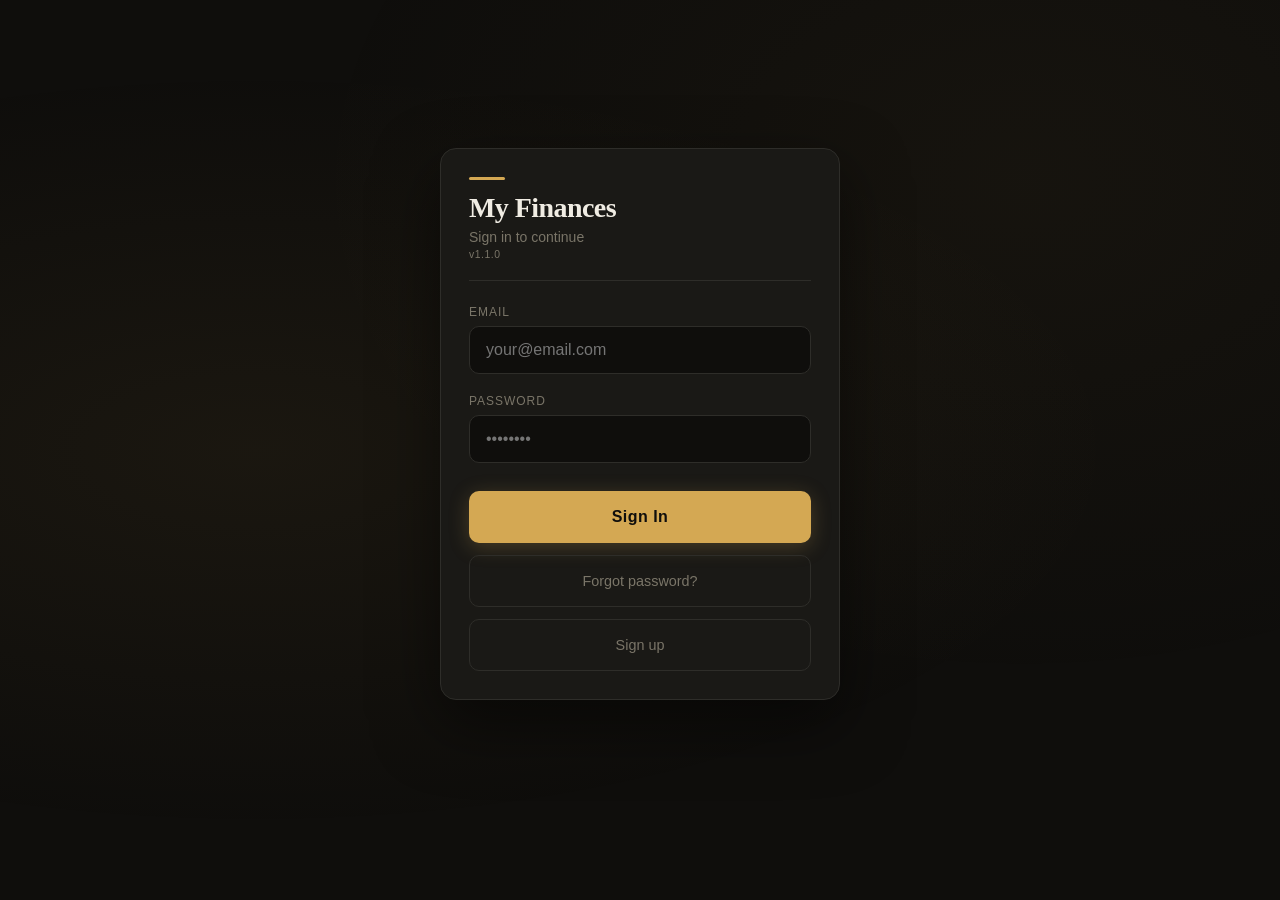
<file: login.html>
<!DOCTYPE html>
<html lang="en">
<head>
    <meta charset="UTF-8">
    <meta name="viewport" content="width=device-width, initial-scale=1.0">
    <link rel="manifest" href="finances.json">
    <title>My Finances — Login</title>
    <link rel="stylesheet" href="style.css">
</head>
<body>
    <div class="card login-card">
        <div class="card-header">
            <div class="accent-line"></div>
            <h1>My Finances</h1>
            <p>Sign in to continue</p>
            <span class="version">v1.1.0</span>
        </div>

        <div class="offline-login-msg" id="offlineLoginMsg">
            📡 You're offline.<br>
            Please connect to sign in for the first time.
        </div>

        <div id="loginContent">

            <div class="form-group">
                <label for="email">Email</label>
                <input type="email" id="email" placeholder="your@email.com"
                       autocomplete="email" inputmode="email" />
            </div>

            <div class="form-group">
                <label for="password">Password</label>
                <input type="password" id="password" placeholder="••••••••"
                       autocomplete="current-password" />
            </div>

            <div class="form-actions">
                <button class="btn-submit" id="loginBtn">Sign In</button>
                <button class="btn-secondary" id="forgotBtn">Forgot password?</button>
                <button class="btn-secondary" id="signupBtn">Sign up</button>
            </div>
        </div>
    </div>

    <div class="toast" id="toast"></div>

    <script type="module" src="login.js"></script>
</body>
</html>
</file>
<file: style.css>
:root {
    --bg: #0f0e0c;
    --surface: #1a1916;
    --border: #2e2d29;
    --accent: #d4a853;
    --accent-dim: #a07a32;
    --text: #f0ece3;
    --text-muted: #7a7568;
    --success: #4caf7d;
    --error: #e05252;
    --radius: 10px;
    --safe-top: env(safe-area-inset-top, 0px);
    --safe-bottom: env(safe-area-inset-bottom, 0px);
}

* { box-sizing: border-box; margin: 0; padding: 0; -webkit-tap-highlight-color: transparent; }

html { height: 100%; }

body {
    background: var(--bg);
    color: var(--text);
    font-family: 'DM Sans', sans-serif;
    min-height: 100%;
    min-height: 100dvh;
    display: flex;
    align-items: flex-start;
    justify-content: center;
    padding: calc(1.25rem + var(--safe-top)) 1rem calc(1.25rem + var(--safe-bottom));
}

body::before {
    content: '';
    position: fixed;
    inset: 0;
    background: radial-gradient(ellipse at 20% 50%, rgba(212,168,83,0.06) 0%, transparent 60%),
                radial-gradient(ellipse at 80% 20%, rgba(212,168,83,0.04) 0%, transparent 50%);
    pointer-events: none;
    z-index: 0;
}

.card {
    background: var(--surface);
    border: 1px solid var(--border);
    border-radius: 16px;
    width: 100%;
    max-width: 520px;
    padding: 1.75rem;
    position: relative;
    z-index: 1;
    box-shadow: 0 24px 64px rgba(0,0,0,0.5);
}

@media (min-height: 800px) and (min-width: 600px) {
    body { align-items: center; }
}

@media (max-width: 400px) {
    .card { padding: 1.25rem; border-radius: 12px; }
    body { padding-left: 0.75rem; padding-right: 0.75rem; }
}

.card-header {
    margin-bottom: 1.5rem;
    border-bottom: 1px solid var(--border);
    padding-bottom: 1.25rem;
}

.card-header h1 {
    font-family: 'Playfair Display', serif;
    font-size: clamp(1.4rem, 5vw, 1.75rem);
    font-weight: 600;
    color: var(--text);
    letter-spacing: -0.02em;
}

.card-header p {
    margin-top: 0.35rem;
    color: var(--text-muted);
    font-size: 0.875rem;
    font-weight: 300;
}

.accent-line {
    width: 36px;
    height: 3px;
    background: var(--accent);
    border-radius: 2px;
    margin-bottom: 0.75rem;
}

.form-group { margin-bottom: 1.25rem; }

label {
    display: block;
    font-size: 0.75rem;
    font-weight: 500;
    text-transform: uppercase;
    letter-spacing: 0.08em;
    color: var(--text-muted);
    margin-bottom: 0.45rem;
}

/* 16px prevents iOS auto-zoom on input focus */
input[type="text"],
input[type="number"],
input[type="date"],
select {
    width: 100%;
    background: var(--bg);
    border: 1px solid var(--border);
    border-radius: var(--radius);
    color: var(--text);
    font-family: 'DM Sans', sans-serif;
    font-size: 16px;
    padding: 0.75rem 1rem;
    outline: none;
    transition: border-color 0.2s, box-shadow 0.2s;
    appearance: none;
    -webkit-appearance: none;
    min-height: 48px;
}

input[type="date"]::-webkit-calendar-picker-indicator {
    filter: invert(0.6);
    cursor: pointer;
    padding: 4px;
}

input:focus, select:focus {
    border-color: var(--accent);
    box-shadow: 0 0 0 3px rgba(212,168,83,0.12);
}

.select-wrapper { position: relative; }

.select-wrapper::after {
    content: '▾';
    position: absolute;
    right: 1rem;
    top: 50%;
    transform: translateY(-50%);
    color: var(--text-muted);
    pointer-events: none;
    font-size: 0.85rem;
}

.row {
    display: grid;
    grid-template-columns: 1fr 1fr;
    gap: 0.75rem;
}

@media (max-width: 340px) {
    .row { grid-template-columns: 1fr; }
}

.radio-group { display: flex; gap: 0.5rem; flex-wrap: wrap; }

.radio-option { flex: 1; min-width: 72px; }

.radio-option input[type="radio"] { display: none; }

.radio-option label {
    display: flex;
    align-items: center;
    justify-content: center;
    padding: 0.65rem 0.5rem;
    background: var(--bg);
    border: 1px solid var(--border);
    border-radius: var(--radius);
    cursor: pointer;
    font-size: 0.9rem;
    font-weight: 400;
    text-transform: none;
    letter-spacing: 0;
    color: var(--text-muted);
    transition: all 0.18s;
    user-select: none;
    min-height: 48px;
}

.radio-option input[type="radio"]:checked + label {
    background: rgba(212,168,83,0.12);
    border-color: var(--accent);
    color: var(--accent);
    font-weight: 500;
}

.radio-option label:active { background: rgba(212,168,83,0.08); }

.divider { height: 1px; background: var(--border); margin: 1.5rem 0; }

.category-status {
    font-size: 0.78rem;
    color: var(--text-muted);
    margin-top: 0.4rem;
    min-height: 1.2em;
}

.offline-banner {
    display: none;
    align-items: center;
    gap: 0.5rem;
    background: rgba(224,82,82,0.1);
    border: 1px solid rgba(224,82,82,0.3);
    border-radius: var(--radius);
    padding: 0.6rem 0.9rem;
    font-size: 0.8rem;
    color: #e05252;
    margin-bottom: 1.25rem;
}
.offline-banner.visible { display: flex; }

.btn-submit {
    width: 100%;
    padding: 1rem;
    background: var(--accent);
    color: #0f0e0c;
    border: none;
    border-radius: var(--radius);
    font-family: 'DM Sans', sans-serif;
    font-size: 1rem;
    font-weight: 600;
    letter-spacing: 0.03em;
    cursor: pointer;
    transition: background 0.2s, transform 0.1s, box-shadow 0.2s;
    margin-top: 0.5rem;
    box-shadow: 0 4px 20px rgba(212,168,83,0.25);
    min-height: 52px;
    touch-action: manipulation;
}

.btn-submit:active { transform: scale(0.98); }
.btn-submit:disabled { opacity: 0.5; cursor: not-allowed; transform: none; }

.toast {
    position: fixed;
    bottom: calc(1.5rem + var(--safe-bottom));
    left: 50%;
    transform: translateX(-50%) translateY(8px);
    padding: 0.75rem 1.5rem;
    border-radius: 50px;
    font-size: 0.875rem;
    font-weight: 500;
    opacity: 0;
    transition: opacity 0.3s, transform 0.3s;
    pointer-events: none;
    z-index: 999;
    white-space: nowrap;
    max-width: calc(100vw - 2rem);
    text-align: center;
}

.toast.show { opacity: 1; transform: translateX(-50%) translateY(0); }
.toast.success { background: var(--success); color: #fff; }
.toast.error { background: var(--error); color: #fff; }

.spinner {
    display: inline-block;
    width: 14px; height: 14px;
    border: 2px solid rgba(0,0,0,0.3);
    border-top-color: #0f0e0c;
    border-radius: 50%;
    animation: spin 0.7s linear infinite;
    margin-right: 0.5rem;
    vertical-align: middle;
}

@keyframes spin { to { transform: rotate(360deg); } }

.config-notice {
    background: rgba(212,168,83,0.08);
    border: 1px solid rgba(212,168,83,0.25);
    border-radius: var(--radius);
    padding: 0.75rem 1rem;
    font-size: 0.8rem;
    color: var(--accent);
    margin-bottom: 1.5rem;
    line-height: 1.5;
}
.config-notice code {
    background: rgba(212,168,83,0.15);
    padding: 0.1rem 0.35rem;
    border-radius: 4px;
    font-size: 0.75rem;
}

.version {
  font-size: 0.65rem;
  color: var(--text-muted);
  letter-spacing: 0.05em;
  margin-top: 0.25rem;
  display: block;
}
/* ── Bottom Navigation ───────────────────────────────────────────────────── */

body {
    padding-bottom: calc(4.5rem + var(--safe-bottom));
}

.bottom-nav {
    position: fixed;
    bottom: 0;
    left: 0;
    right: 0;
    height: calc(4rem + var(--safe-bottom));
    padding-bottom: var(--safe-bottom);
    background: var(--surface);
    border-top: 1px solid var(--border);
    display: flex;
    align-items: stretch;
    z-index: 100;
}

.nav-item {
    flex: 1;
    display: flex;
    flex-direction: column;
    align-items: center;
    justify-content: center;
    gap: 0.2rem;
    background: none;
    border: none;
    color: var(--text-muted);
    font-family: 'DM Sans', sans-serif;
    font-size: 0.65rem;
    font-weight: 500;
    letter-spacing: 0.03em;
    text-decoration: none;
    cursor: pointer;
    transition: color 0.18s;
    padding: 0.5rem 0;
    -webkit-tap-highlight-color: transparent;
}

.nav-item:hover { color: var(--text); }
.nav-item.active { color: var(--accent); }

.nav-icon {
    font-size: 1.2rem;
    line-height: 1;
}

/* ── Shared header utilities ─────────────────────────────────────────────── */

.card-header-row {
    display: flex;
    align-items: flex-start;
    justify-content: space-between;
}

.header-actions {
    display: flex;
    gap: 0.5rem;
    align-items: center;
    margin-top: 0.25rem;
}

.icon-btn {
    background: none;
    border: none;
    color: var(--text-muted);
    cursor: pointer;
    padding: 0.25rem;
    font-size: 1.1rem;
    transition: color 0.18s;
    line-height: 1;
    text-decoration: none;
}

.icon-btn:hover { color: var(--accent); }

.user-badge {
    font-size: 0.7rem;
    color: var(--accent);
    background: rgba(212,168,83,0.1);
    border: 1px solid rgba(212,168,83,0.25);
    border-radius: 999px;
    padding: 0.2rem 0.6rem;
    margin-top: 0.35rem;
    display: inline-block;
}

/* ── Expenses page ───────────────────────────────────────────────────────── */

.filters {
    display: flex;
    flex-direction: column;
    gap: 0.6rem;
    margin-bottom: 1.25rem;
}

.filters-row {
    display: grid;
    grid-template-columns: 1fr 1fr;
    gap: 0.6rem;
}

.filter-group label {
    font-size: 0.65rem;
    margin-bottom: 0.3rem;
}

.filter-group select {
    font-size: 14px;
    padding: 0.55rem 0.75rem;
    min-height: 40px;
}

.expenses-summary {
    display: flex;
    align-items: baseline;
    justify-content: space-between;
    padding: 0.75rem 0;
    border-bottom: 1px solid var(--border);
    margin-bottom: 1rem;
}

.summary-item {
    display: flex;
    flex-direction: column;
    gap: 0.15rem;
}

.summary-item:last-child { text-align: right; }

.expenses-summary .total-label {
    font-size: 0.7rem;
    text-transform: uppercase;
    letter-spacing: 0.08em;
    color: var(--text-muted);
}

.expenses-summary .total-amount {
    font-family: 'Playfair Display', serif;
    font-size: 1.5rem;
    font-weight: 600;
    color: var(--accent);
}

.expense-list {
    display: flex;
    flex-direction: column;
    gap: 0.5rem;
}

.expense-item {
    display: flex;
    align-items: center;
    justify-content: space-between;
    padding: 0.85rem 1rem;
    background: var(--bg);
    border: 1px solid var(--border);
    border-radius: var(--radius);
    gap: 0.75rem;
    transition: border-color 0.18s;
}

.expense-item:hover { border-color: var(--accent-dim); }

.expense-left { flex: 1; min-width: 0; }

.expense-right {
    text-align: right;
    flex-shrink: 0;
}

.expense-personal {
    font-size: 0.72rem;
    color: var(--accent);
    margin-top: 0.1rem;
}

.expense-desc {
    font-size: 0.875rem;
    color: var(--text);
    white-space: nowrap;
    overflow: hidden;
    text-overflow: ellipsis;
    margin-bottom: 0.2rem;
}

.expense-meta {
    font-size: 0.7rem;
    color: var(--text-muted);
    display: flex;
    gap: 0.5rem;
    align-items: center;
    flex-wrap: wrap;
}

.expense-tag {
    background: rgba(212,168,83,0.08);
    border: 1px solid rgba(212,168,83,0.2);
    border-radius: 4px;
    padding: 0.1rem 0.4rem;
    font-size: 0.65rem;
    color: var(--accent);
}

.expense-tag--shared {
    background: rgba(76,175,125,0.08);
    border-color: rgba(76,175,125,0.25);
    color: var(--success);
}

.expense-amount {
    font-family: 'Playfair Display', serif;
    font-size: 1rem;
    font-weight: 600;
    color: var(--text);
    white-space: nowrap;
    flex-shrink: 0;
}

.expense-paid-by {
    font-size: 0.65rem;
    color: var(--text-muted);
    text-align: right;
    margin-top: 0.15rem;
}

.empty-state {
    text-align: center;
    padding: 2.5rem 0;
    color: var(--text-muted);
    font-size: 0.875rem;
    line-height: 1.6;
}

.empty-state .empty-icon { font-size: 2rem; margin-bottom: 0.5rem; }

.loading-state {
    text-align: center;
    padding: 2rem 0;
    color: var(--text-muted);
    font-size: 0.85rem;
}

/* ── Investments page ────────────────────────────────────────────────────── */

.stat-grid {
    display: grid;
    grid-template-columns: 1fr 1fr;
    gap: 0.75rem;
    margin-bottom: 1.25rem;
}

.stat-card {
    background: var(--bg);
    border: 1px solid var(--border);
    border-radius: var(--radius);
    padding: 1rem;
}

.stat-label {
    font-size: 0.65rem;
    text-transform: uppercase;
    letter-spacing: 0.08em;
    color: var(--text-muted);
    margin-bottom: 0.4rem;
}

.stat-value {
    font-family: 'Playfair Display', serif;
    font-size: 1.3rem;
    font-weight: 600;
    color: var(--text);
}

.stat-value.positive { color: var(--success); }
.stat-value.negative { color: var(--error); }
.stat-sub {
    font-size: 0.7rem;
    color: var(--text-muted);
    margin-top: 0.2rem;
}

.investment-item {
    display: flex;
    align-items: center;
    justify-content: space-between;
    padding: 0.9rem 0;
    border-bottom: 1px solid var(--border);
    gap: 0.75rem;
}

.investment-item:last-child { border-bottom: none; }

.investment-name { font-size: 0.875rem; color: var(--text); }
.investment-ticker {
    font-size: 0.7rem;
    color: var(--text-muted);
    margin-top: 0.15rem;
}

.investment-right { text-align: right; }
.investment-value { font-size: 0.9rem; font-weight: 500; color: var(--text); }
.investment-change {
    font-size: 0.72rem;
    margin-top: 0.15rem;
}
.investment-change.up { color: var(--success); }
.investment-change.down { color: var(--error); }

.placeholder-note {
    display: flex;
    align-items: center;
    gap: 0.5rem;
    background: rgba(212,168,83,0.06);
    border: 1px solid rgba(212,168,83,0.2);
    border-radius: var(--radius);
    padding: 0.65rem 0.9rem;
    font-size: 0.78rem;
    color: var(--accent);
    margin-bottom: 1.25rem;
    line-height: 1.4;
}

/* ── Dashboard page ──────────────────────────────────────────────────────── */

.period-tabs {
    display: flex;
    gap: 0.4rem;
    margin-bottom: 1.25rem;
}

.period-tab {
    flex: 1;
    padding: 0.5rem;
    background: var(--bg);
    border: 1px solid var(--border);
    border-radius: var(--radius);
    color: var(--text-muted);
    font-family: 'DM Sans', sans-serif;
    font-size: 0.78rem;
    font-weight: 500;
    cursor: pointer;
    transition: all 0.18s;
    text-align: center;
}

.period-tab.active {
    background: rgba(212,168,83,0.1);
    border-color: var(--accent);
    color: var(--accent);
}

.chart-placeholder {
    background: var(--bg);
    border: 1px solid var(--border);
    border-radius: var(--radius);
    height: 160px;
    display: flex;
    flex-direction: column;
    align-items: center;
    justify-content: center;
    gap: 0.5rem;
    color: var(--text-muted);
    font-size: 0.8rem;
    margin-bottom: 1.25rem;
}

.chart-placeholder .chart-icon { font-size: 1.75rem; opacity: 0.4; }

.category-breakdown {
    display: flex;
    flex-direction: column;
    gap: 0.6rem;
}

.category-row {
    display: flex;
    align-items: center;
    gap: 0.75rem;
}

.category-row-label {
    font-size: 0.78rem;
    color: var(--text-muted);
    width: 110px;
    flex-shrink: 0;
    white-space: nowrap;
    overflow: hidden;
    text-overflow: ellipsis;
}

.category-bar-track {
    flex: 1;
    height: 6px;
    background: var(--border);
    border-radius: 999px;
    overflow: hidden;
}

.category-bar-fill {
    height: 100%;
    background: var(--accent);
    border-radius: 999px;
    transition: width 0.6s ease;
}

.category-row-amount {
    font-size: 0.78rem;
    color: var(--text);
    width: 56px;
    text-align: right;
    flex-shrink: 0;
}

/* ── Login page ──────────────────────────────────────────────────────────── */

.login-card { max-width: 400px; }

.form-actions {
    display: flex;
    flex-direction: column;
    gap: 0.75rem;
    margin-top: 0.5rem;
}

.btn-secondary {
    width: 100%;
    padding: 0.9rem;
    background: transparent;
    color: var(--text-muted);
    border: 1px solid var(--border);
    border-radius: var(--radius);
    font-family: 'DM Sans', sans-serif;
    font-size: 0.9rem;
    cursor: pointer;
    transition: all 0.18s;
    min-height: 52px;
}

.btn-secondary:hover { border-color: var(--text-muted); color: var(--text); }

.offline-login-msg {
    display: none;
    text-align: center;
    padding: 1.5rem 0;
    color: var(--text-muted);
    font-size: 0.9rem;
    line-height: 1.6;
}

.offline-login-msg.visible { display: block; }

input[type="email"],
input[type="password"] {
    width: 100%;
    background: var(--bg);
    border: 1px solid var(--border);
    border-radius: var(--radius);
    color: var(--text);
    font-family: 'DM Sans', sans-serif;
    font-size: 16px;
    padding: 0.75rem 1rem;
    outline: none;
    transition: border-color 0.2s, box-shadow 0.2s;
    min-height: 48px;
}

input[type="email"]:focus, input[type="password"]:focus {
    border-color: var(--accent);
    box-shadow: 0 0 0 3px rgba(212,168,83,0.12);
}

/* ── Month navigator ─────────────────────────────────────────────── */
.month-nav {
    display: flex;
    align-items: center;
    justify-content: space-between;
    margin-bottom: 1.25rem;
    gap: 0.5rem;
}

.month-nav-btn {
    background: var(--bg);
    border: 1px solid var(--border);
    border-radius: var(--radius);
    color: var(--text-muted);
    width: 36px;
    height: 36px;
    display: flex;
    align-items: center;
    justify-content: center;
    cursor: pointer;
    font-size: 1rem;
    transition: all 0.18s;
    flex-shrink: 0;
}

.month-nav-btn:hover { border-color: var(--accent); color: var(--accent); }

.month-nav-label {
    font-family: 'Playfair Display', serif;
    font-size: 1.1rem;
    font-weight: 600;
    color: var(--text);
    text-align: center;
    flex: 1;
}

.month-badge {
    font-size: 0.65rem;
    color: var(--success);
    background: rgba(76,175,125,0.1);
    border: 1px solid rgba(76,175,125,0.25);
    border-radius: 999px;
    padding: 0.15rem 0.5rem;
}

/* ── Income section ──────────────────────────────────────────────── */
.income-grid {
    display: grid;
    grid-template-columns: 1fr 1fr;
    gap: 0.75rem;
    margin-bottom: 1rem;
}

.income-card {
    background: var(--bg);
    border: 1px solid var(--border);
    border-radius: var(--radius);
    padding: 0.85rem;
}

.income-card-name {
    font-size: 0.7rem;
    text-transform: uppercase;
    letter-spacing: 0.08em;
    color: var(--text-muted);
    margin-bottom: 0.5rem;
    display: flex;
    align-items: center;
    justify-content: space-between;
}

.income-updated-dot {
    width: 6px;
    height: 6px;
    border-radius: 50%;
    background: var(--success);
    display: none;
}

.income-updated-dot.visible { display: block; }

.income-input-row {
    display: flex;
    align-items: center;
    gap: 0.4rem;
}

.income-currency {
    font-size: 0.85rem;
    color: var(--text-muted);
    flex-shrink: 0;
}

.income-input {
    flex: 1;
    background: transparent;
    border: none;
    border-bottom: 1px solid var(--border);
    border-radius: 0;
    color: var(--text);
    font-family: 'Playfair Display', serif;
    font-size: 1.2rem;
    font-weight: 600;
    padding: 0.2rem 0;
    outline: none;
    min-height: auto;
    width: 100%;
    transition: border-color 0.2s;
}

.income-input:focus { border-color: var(--accent); }
.income-input::placeholder { color: var(--border); font-size: 1rem; }

.income-display-row {
    display: flex;
    align-items: baseline;
    gap: 0.4rem;
}

.income-value.updated {
    border-color: var(--accent);
}

.income-value:empty::before {
    content: "—";
    color: var(--border);
    font-size: 1rem;
}

.income-value {
    font-family: 'Playfair Display', serif;
    font-size: 1.2rem;
    font-weight: 600;
    color: var(--text);
    border-bottom: 1px solid var(--border);
    padding: 0.2rem 0;
    cursor: pointer;
    transition: border-color 0.2s, opacity 0.2s;
}

.income-value:hover {
    border-color: var(--accent);
    opacity: 0.85;
}

.income-value-input {
    font-family: 'Playfair Display', serif;
    font-size: 1.2rem;
    font-weight: 600;
    color: var(--text);
    background: transparent;
    border: none;
    border-bottom: 1px solid var(--accent);
    outline: none;
    padding: 0.2rem 0;
    width: 100%;
}

.income-value,
.income-value-input {
    transition: all 0.15s ease;
}

.income-summary {
    display: flex;
    align-items: center;
    justify-content: space-between;
    padding: 0.75rem 0;
    margin-bottom: 1.25rem;
}

.income-summary-item { text-align: center; flex: 1; }

.income-summary-label {
    font-size: 0.65rem;
    text-transform: uppercase;
    letter-spacing: 0.07em;
    color: var(--text-muted);
    margin-bottom: 0.25rem;
}

.income-summary-value {
    font-family: 'Playfair Display', serif;
    font-size: 1.1rem;
    font-weight: 600;
}

.income-summary-value.positive { color: var(--success); }
.income-summary-value.negative { color: var(--error); }
.income-summary-value.neutral { color: var(--text); }

.income-summary-divider {
    width: 1px;
    height: 36px;
    background: var(--border);
}

/* ── Budget rows ─────────────────────────────────────────────────── */
.budget-row {
    padding: 0.9rem 0;
    border-bottom: 1px solid var(--border);
}

.budget-row:last-child { border-bottom: none; }

.budget-row-header {
    display: flex;
    align-items: center;
    justify-content: space-between;
    margin-bottom: 0.5rem;
    gap: 0.5rem;
}

.budget-category-name {
    font-size: 0.85rem;
    color: var(--text);
    flex: 1;
}

.budget-amounts {
    font-size: 0.75rem;
    color: var(--text-muted);
    text-align: right;
    flex-shrink: 0;
}

.budget-amounts .spent { color: var(--text); font-weight: 500; }
.budget-amounts .over { color: var(--error); font-weight: 500; }

.budget-display {
    font-size: 0.9rem;   /* bigger than 0.75rem parent */
    font-weight: 600;
    cursor: pointer;
    transition: color 0.2s;
}

.budget-display:hover {
    color: var(--accent);
}

/* .budget-input-inline {
    width: 10px;
    font-size: 0.8rem;
    padding: 0.1rem 0;
    border: none;
    border-bottom: 1px solid var(--border);
    background: transparent;
    color: var(--text);
    text-align: right;
    outline: none;
} */

.budget-amounts input.budget-input-inline {
    width: 80px !important;
    min-height: auto;
    padding: 0.1rem 0;
    font-size: 0.8rem;
    font-family: 'DM Sans', sans-serif;

    border: 1px solid var(--border);
    border-bottom: 1px solid var(--border);
    border-radius: var(--radius);
    background: var(--bg);

    text-align: right;
    color: var(--text);
    outline: none;
    transition: border-color 0.2s, box-shadow 0.2s;
    appearance: none;
    -webkit-appearance: none;
}

.budget-input-inline:focus {
    border-color: var(--accent);
}

/* Progress bar */
.budget-progress-track {
    height: 4px;
    background: var(--border);
    border-radius: 999px;
    overflow: hidden;
    margin-bottom: 0.6rem;
}

.budget-progress-fill {
    height: 100%;
    border-radius: 999px;
    transition: width 0.4s ease, background 0.3s;
}

/* Input row: slider + text field */
.budget-input-row {
    display: flex;
    align-items: center;
    gap: 0.75rem;
}

.budget-slider {
    flex: 1;
    -webkit-appearance: none;
    appearance: none;
    height: 4px;
    background: var(--border);
    border-radius: 999px;
    outline: none;
    cursor: pointer;
    min-height: auto;
    padding: 0;
    border: none;
}

.budget-slider::-webkit-slider-thumb {
    -webkit-appearance: none;
    width: 18px;
    height: 18px;
    border-radius: 50%;
    background: var(--accent);
    cursor: pointer;
    border: 2px solid var(--surface);
    box-shadow: 0 1px 4px rgba(0,0,0,0.4);
}

.budget-slider::-moz-range-thumb {
    width: 18px;
    height: 18px;
    border-radius: 50%;
    background: var(--accent);
    cursor: pointer;
    border: 2px solid var(--surface);
}

.budget-text-input {
    width: 75px;
    background: var(--bg);
    border: 1px solid var(--border);
    border-radius: var(--radius);
    color: var(--text);
    font-family: 'DM Sans', sans-serif;
    font-size: 14px;
    padding: 0.35rem 0.5rem;
    outline: none;
    text-align: right;
    min-height: auto;
    transition: border-color 0.2s;
    flex-shrink: 0;
    flex-grow: 0;
}

.budget-text-input:focus { border-color: var(--accent); }

.save-budget-btn {
    width: 100%;
    margin-top: 1.5rem;
}

/* Summary bar at bottom of budget section */
.budget-totals {
    background: var(--bg);
    border: 1px solid var(--border);
    border-radius: var(--radius);
    padding: 0.85rem 1rem;
    margin-top: 1rem;
    display: flex;
    align-items: center;
    justify-content: space-between;
}

.budget-totals-item { text-align: center; }

.budget-totals-label {
    font-size: 0.63rem;
    text-transform: uppercase;
    letter-spacing: 0.07em;
    color: var(--text-muted);
    margin-bottom: 0.2rem;
}

.budget-totals-value {
    font-family: 'Playfair Display', serif;
    font-size: 1rem;
    font-weight: 600;
    color: var(--text);
}

.budget-totals-value.over { color: var(--error); }
.budget-totals-value.ok { color: var(--success); }

.section-title {
    font-size: 0.7rem;
    text-transform: uppercase;
    letter-spacing: 0.1em;
    color: var(--accent);
    margin-bottom: 1rem;
}

.unsaved-badge {
    display: none;
    font-size: 0.65rem;
    color: var(--accent);
    background: rgba(212,168,83,0.1);
    border: 1px solid rgba(212,168,83,0.25);
    border-radius: 999px;
    padding: 0.15rem 0.5rem;
    margin-left: 0.5rem;
}

.unsaved-badge.visible { display: inline; }

.budget-group-divider {
    display: flex;
    align-items: center;
    gap: 0.75rem;
    margin: 1rem 0 0.25rem;
    color: var(--text-muted);
    font-size: 0.68rem;
    text-transform: uppercase;
    letter-spacing: 0.1em;
}

.budget-group-divider::before,
.budget-group-divider::after {
    content: '';
    flex: 1;
    height: 1px;
    background: var(--border);
}

.share-label {
    font-size: 0.6rem;
    color: var(--text-muted);
    background: var(--bg);
    border: 1px solid var(--border);
    border-radius: 4px;
    padding: 0.1rem 0.35rem;
    margin-left: 0.4rem;
    vertical-align: middle;
}
</file>
